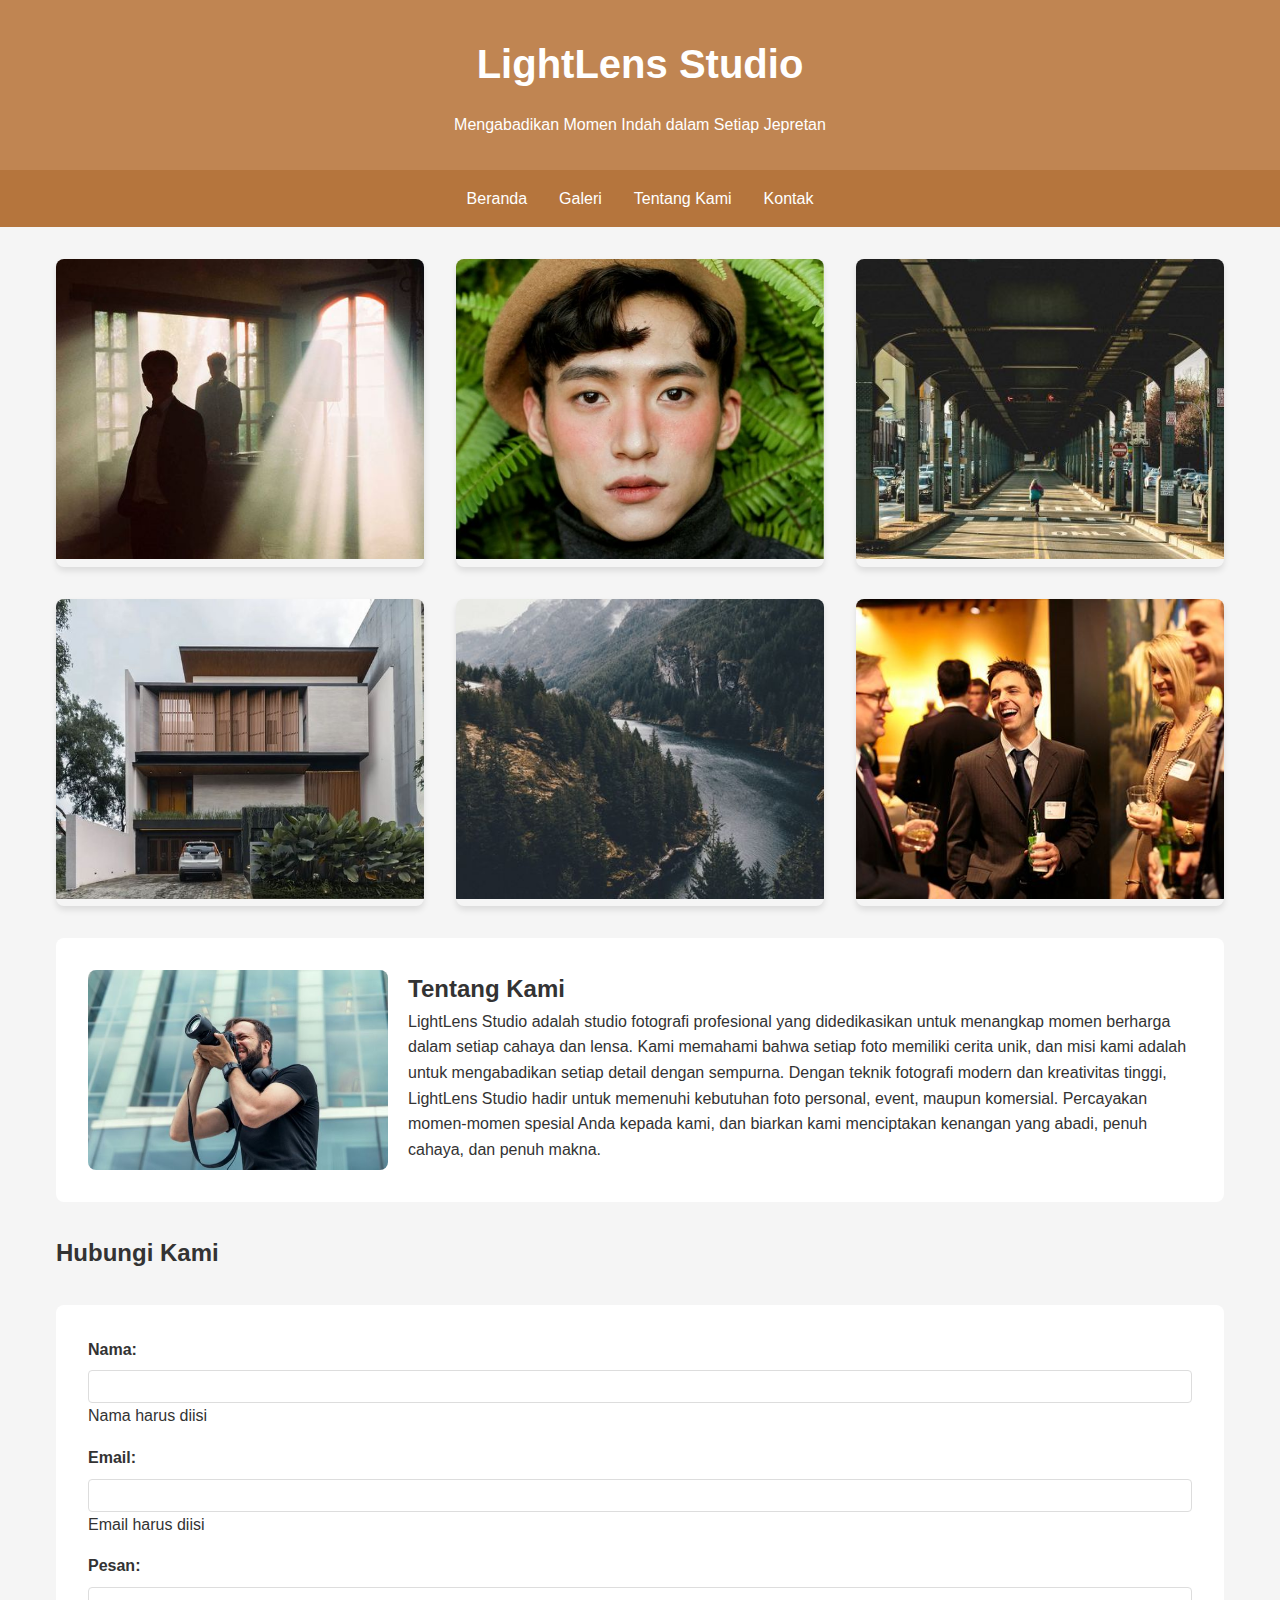
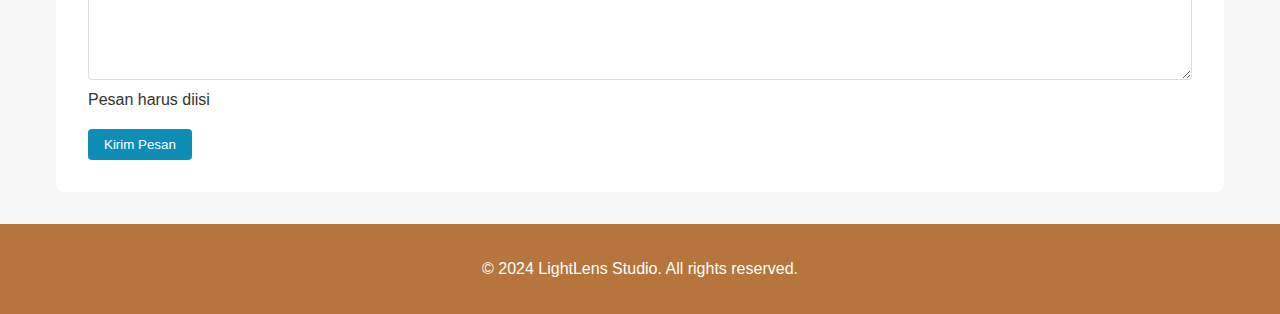
<file: index.html>
<!DOCTYPE html>
<html lang="id">
<head>
    <meta charset="UTF-8">
    <meta name="viewport" content="width=device-width, initial-scale=1.0">
    <link rel="stylesheet" href="style.css"/>
    <script src="main.js"></script>
    <title>LightLens Studio</title>
    
</head>
<body>
    <header>
        <div class="logo">LightLens Studio</div>
        <p>Mengabadikan Momen Indah dalam Setiap Jepretan</p>
    </header>

    <nav>
        <ul>
            <li><a href="index.html">Beranda</a></li>
            <li><a href="gallery.html">Galeri</a></li>
            <li><a href="about.html">Tentang Kami</a></li>
            <li><a href="contact.html">Kontak</a></li>
        </ul>
    </nav>

    <main>
        <section id="gallery" class="gallery">
            <div class="gallery-item">
                <img src="lanscape.jpg" alt="Landscape Photography">
            </div>
            <div class="gallery-item">
                <img src="potrait.jpg" alt="Portrait Photography">
            </div>
            <div class="gallery-item">
                <img src="street.jpg" alt="Street Photography">
            </div>
            <div class="gallery-item">
                <img src="architecture.jpg" alt="Architecture Photography">
            </div>
            <div class="gallery-item">
                <img src="nature.jpg" alt="Nature Photography">
            </div>
            <div class="gallery-item">
                <img src="event.jpg" alt="Event Photography">
            </div>
        </section>

<aside id="about">
    <img src="fotografer.jpg" alt="fotografer" class="about-image">
    <div class="about-text">
        <h2>Tentang Kami</h2>
        <p>LightLens Studio adalah studio fotografi profesional yang didedikasikan
            untuk menangkap momen berharga dalam setiap cahaya dan lensa. Kami memahami bahwa setiap foto memiliki cerita unik,
            dan misi kami adalah untuk mengabadikan setiap detail dengan sempurna. Dengan teknik fotografi modern dan kreativitas tinggi,
            LightLens Studio hadir untuk memenuhi kebutuhan foto personal, event, maupun komersial. Percayakan momen-momen spesial Anda kepada kami,
            dan biarkan kami menciptakan kenangan yang abadi, penuh cahaya, dan penuh makna.</p>
    </div>

</aside>

        <section id="contact">
            <h2>Hubungi Kami</h2>
            <form class="contact-form" id="contactForm" onsubmit="return validateForm(event)">
                <div class="form-group">
                    <label for="name">Nama:</label>
                    <input type="text" id="name" required>
                    <div class="error" id="nameError">Nama harus diisi</div>
                </div>
                <div class="form-group">
                    <label for="email">Email:</label>
                    <input type="email" id="email" required>
                    <div class="error" id="emailError">Email harus diisi</div>
                </div>
                <div class="form-group">
                    <label for="message">Pesan:</label>
                    <textarea id="message" rows="5" required></textarea>
                    <div class="error" id="messageError">Pesan harus diisi</div>
                </div>
                <button type="submit">Kirim Pesan</button>
            </form>
        </section>
    </main>

    <footer>
        <p>&copy; 2024 LightLens Studio. All rights reserved.</p>
    </footer>
</file>
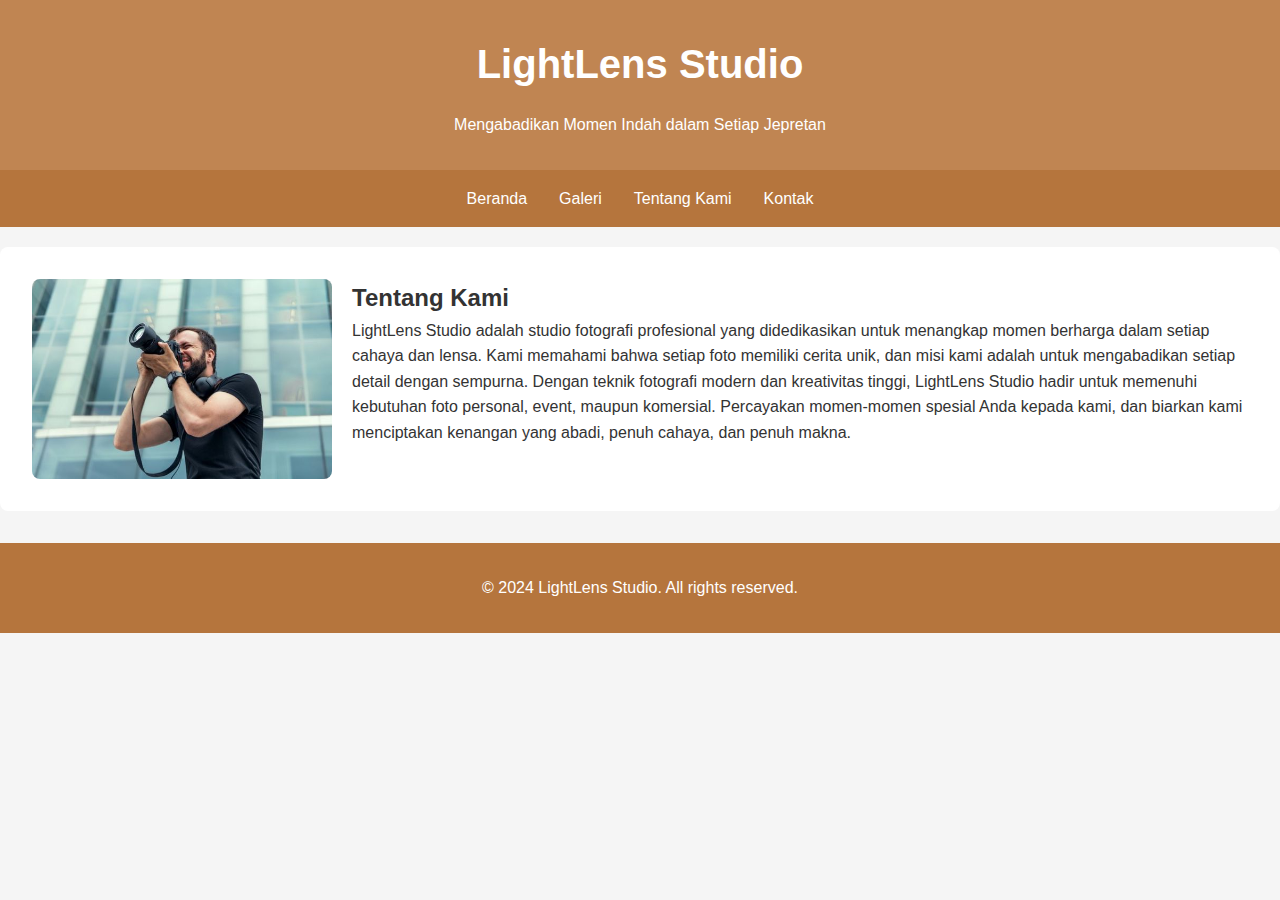
<file: about.html>
<!DOCTYPE html>
<html lang="id">
<head>
    <meta charset="UTF-8">
    <meta name="viewport" content="width=device-width, initial-scale=1.0">
    <link rel="stylesheet" href="style.css"/>
    <script src="main.js"></script>
    <title>Portofolio Fotografi</title>
    
</head>
<body>
    <header>
        <div class="logo">LightLens Studio</div>
        <p>Mengabadikan Momen Indah dalam Setiap Jepretan</p>
    </header>

    <nav>
        <ul>
            <li><a href="index.html">Beranda</a></li>
            <li><a href="gallery.html">Galeri</a></li>
            <li><a href="about.html">Tentang Kami</a></li>
            <li><a href="contact.html">Kontak</a></li>
        </ul>
    </nav>

    <aside id="about">
        <img src="fotografer.jpg" alt="fotografer" class="about-image">
        <div class="about-text">
            <h2>Tentang Kami</h2>
            <p>LightLens Studio adalah studio fotografi profesional yang didedikasikan
                untuk menangkap momen berharga dalam setiap cahaya dan lensa. Kami memahami bahwa setiap foto memiliki cerita unik,
                dan misi kami adalah untuk mengabadikan setiap detail dengan sempurna. Dengan teknik fotografi modern dan kreativitas tinggi,
                LightLens Studio hadir untuk memenuhi kebutuhan foto personal, event, maupun komersial. Percayakan momen-momen spesial Anda kepada kami,
                dan biarkan kami menciptakan kenangan yang abadi, penuh cahaya, dan penuh makna.</p>
        </div>
    </aside>
    <footer>
        <p>&copy; 2024 LightLens Studio. All rights reserved.</p>
    </footer>
</body>
</html>
</file>
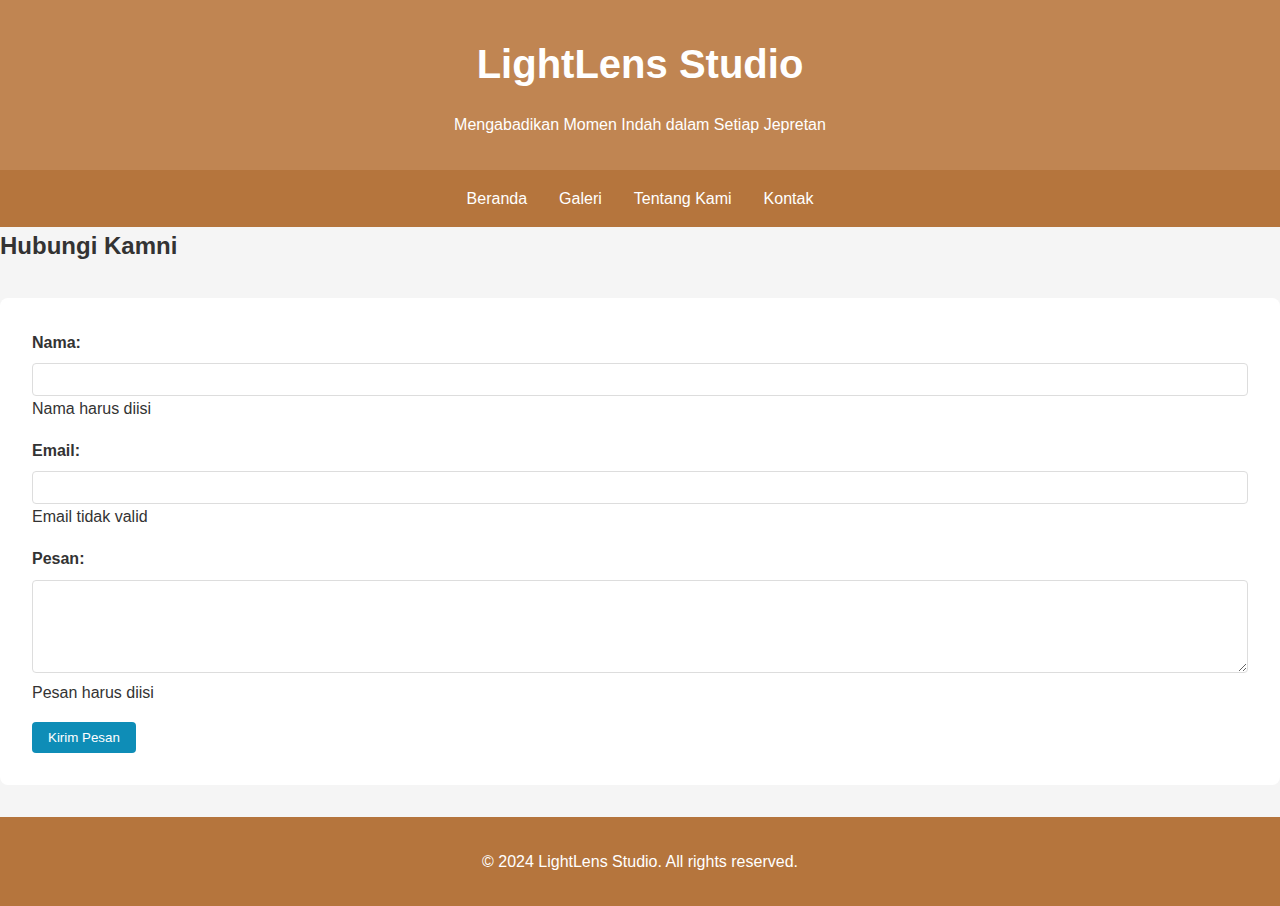
<file: contact.html>
<!DOCTYPE html>
<html lang="en">
<head>
    <meta charset="UTF-8">
    <meta name="viewport" content="width=device-width, initial-scale=1.0">
    <link rel="stylesheet" href="style.css">
    <script src="main.js"></script>
    <title>Contact - LightLens Studio</title>
</head>
<body>
    <header>
        <div class="logo">LightLens Studio</div>
        <p>Mengabadikan Momen Indah dalam Setiap Jepretan</p>
    </header>

    <nav>
        <ul>
            <li><a href="index.html">Beranda</a></li>
            <li><a href="gallery.html">Galeri</a></li>
            <li><a href="about.html">Tentang Kami</a></li>
            <li><a href="contact.html">Kontak</a></li>
        </ul>
    </nav>

    <section id="contact">
        <h2>Hubungi Kamni</h2>
        <form class="contact-form" id="contactForm" onsubmit="return validateForm(event)">
            <div class="form-group">
                <label for="name">Nama:</label>
                <input type="text" id="name" required>
                <div class="error" id="nameError">Nama harus diisi</div>
            </div>
            <div class="form-group">
                <label for="email">Email:</label>
                <input type="email" id="email" required>
                <div class="error" id="emailError">Email tidak valid</div>
            </div>
            <div class="form-group">
                <label for="message">Pesan:</label>
                <textarea id="message" rows="5" required></textarea>
                <div class="error" id="messageError">Pesan harus diisi</div>
            </div>
            <button type="submit">Kirim Pesan</button>
        </form>
    </section>
</main>

<footer>
    <p>&copy; 2024 LightLens Studio. All rights reserved.</p>
</footer>

    
</body>
</html>
</file>
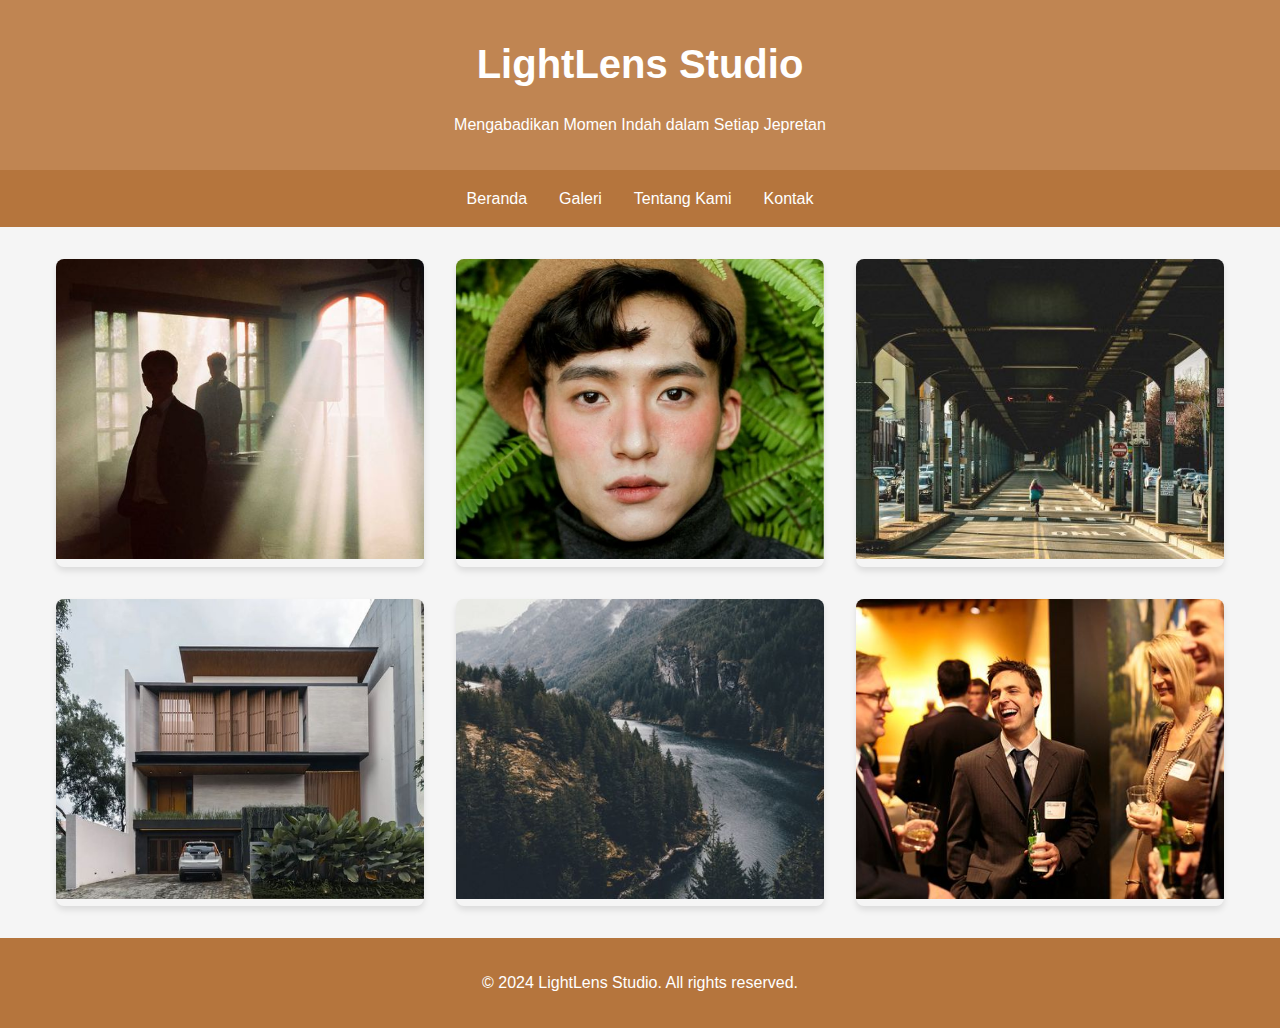
<file: gallery.html>
<!DOCTYPE html>
<html lang="en">
<head>
    <meta charset="UTF-8">
    <meta name="viewport" content="width=device-width, initial-scale=1.0">
    <link rel="stylesheet" href="style.css">
    <script src="main.js"></script>
    <title>Gallery - LightLens Studio</title>
</head>
<body>
    <header>
        <div class="logo">LightLens Studio</div>
        <p>Mengabadikan Momen Indah dalam Setiap Jepretan</p>
    </header>
    <nav>
        <ul>
            <li><a href="index.html">Beranda</a></li>
            <li><a href="gallery.html">Galeri</a></li>
            <li><a href="about.html">Tentang Kami</a></li>
            <li><a href="contact.html">Kontak</a></li>
        </ul>
    </nav>
<body>

    <main>
        <section id="gallery" class="gallery">
            <div class="gallery-item">
                <img src="lanscape.jpg" alt="Landscape Photography">
            </div>
            <div class="gallery-item">
                <img src="potrait.jpg" alt="Portrait Photography">
            </div>
            <div class="gallery-item">
                <img src="street.jpg" alt="Street Photography">
            </div>
            <div class="gallery-item">
                <img src="architecture.jpg" alt="Architecture Photography">
            </div>
            <div class="gallery-item">
                <img src="nature.jpg" alt="Nature Photography">
            </div>
            <div class="gallery-item">
                <img src="event.jpg" alt="Event Photography">
            </div>
        </section>

    </main>
    <footer>
        <p>&copy; 2024 LightLens Studio. All rights reserved.</p>
    </footer>
</body>
</html>
</file>
<file: style.css>
* {
    margin: 0;
    padding: 0;
    box-sizing: border-box;
    font-family: 'Segoe UI', Tahoma, Verdana, sans-serif;
}

body {
    background-color: #f5f5f5;
    color: #333;
    line-height: 1.6;
}

header {
    background-color: #C08552;
    color: white;
    padding: 2rem;
    text-align: center;
}

.logo {
    font-size: 2.5rem;
    font-weight: bold;
    margin-bottom: 1rem;
}

nav {
    position: sticky;
    top: 0;
    width: 100;
    z-index: 1000;
    background-color: #b5753d;
    padding: 1rem;
}

nav ul {
    list-style: none;
    display: flex;
    justify-content: center;
    gap: 2rem;
}

nav a {
    color: white;
    text-decoration: none;
    transition: color 0.3s;
}

nav a:hover {
    color: #ffd700;
}

main {
    max-width: 1200px;
    margin: 2rem auto;
    padding: 0 1rem;
}

.gallery {
    display: grid;
    grid-template-columns: repeat(auto-fit, minmax(300px, 1fr));
    gap: 2rem;
    margin: 2rem 0;
}

.gallery-item {
    position: relative;
    overflow: hidden;
    border-radius: 8px;
    box-shadow: 0 4px 6px rgba(0, 0, 0, 0.1);
    cursor: pointer;
}

.gallery-item img {
    width: 100%;
    height: 300px;
    object-fit: cover;
    transition: 0.3s;
}

.gallery-item:hover img {
    transform: scale(1.05);
}
#about {
    display: flex;
    align-items: flex-start; 
    gap: 20px; 
    margin-top: 20px;
}

.about-image {
    max-width: 300px; 
    height: auto; 
    border-radius: 8px; 
}

.about-text {
    flex: 1; 
}

aside {
    background-color: #fff;
    padding: 2rem;
    border-radius: 8px;
    margin: 2rem 0;
}

.contact-form {
    background-color: #fff;
    padding: 2rem;
    border-radius: 8px;
    margin: 2rem 0;
}

.form-group {
    margin-bottom: 1rem;
}

label {
    display: block;
    margin-bottom: 0.5rem;
    font-weight: bold;
}

input, textarea {
    width: 100%;
    padding: 0.5rem;
    border: 1px solid #ddd;
    border-radius: 4px;
}

button {
    background-color: #0e8db7;
    color: white;
    padding: 0.5rem 1rem;
    border: none;
    border-radius: 4px;
    cursor: pointer;
    transition: 0.3s;
}

button:hover {
    background-color: #555;
}

footer {
    background-color: #b5753d;
    color: white;
    text-align: center;
    padding: 2rem;
    margin-top: 2rem;
}
</file>
